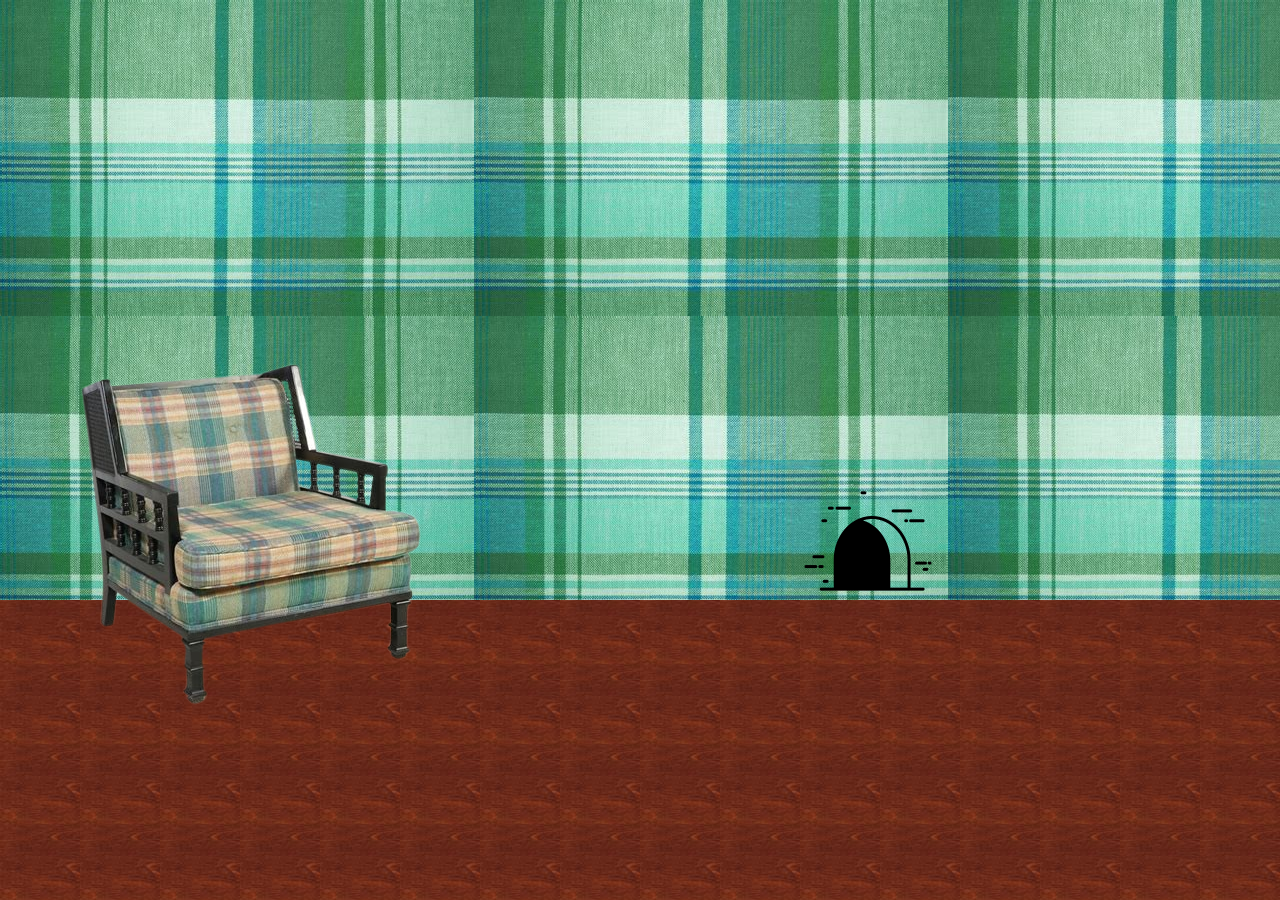
<file: index.html>
<!DOCTYPE html>
<html lang="en">
<head>
    <meta charset="UTF-8">
    <meta name="viewport" content="width=device-width, initial-scale=1.0">
    <title>Plaid Palace</title>
    <link rel="stylesheet" href="style.css">
</head>



<body>

    <div id="chair">
<img src="chair.png" alt="">
    </div>

    <div id="floor"> 

    </div>

    <div id="mouse">
<a href="index2.html">
<img src="mouse.png" alt="">

</a>

    </div>
</body>



</html>
</file>
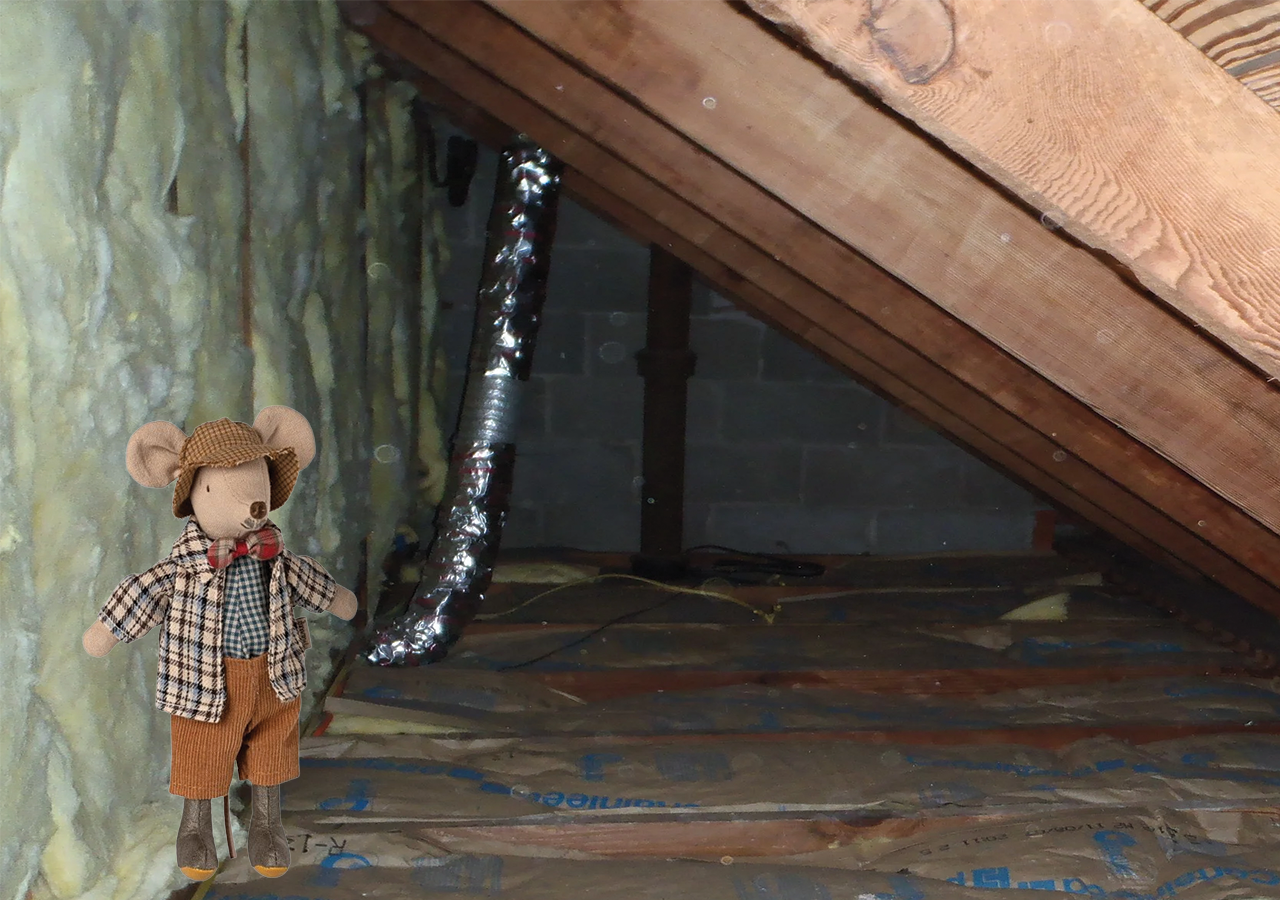
<file: index2.html>
<!DOCTYPE html>
<html lang="en">
<head>
    <meta charset="UTF-8">
    <meta name="viewport" content="width=device-width, initial-scale=1.0">
    <title>mousehole</title>
    <link rel="stylesheet" href="style2.css">
</head>
<body>

    
   <div class="imageBox">
      <div class="mouse">
        <img src="mouseguy.png"  alt="Default Image">
      </div>
      <div class="mousespeaks">
        <img src="hespeaks!.png" alt="Profile Image">
      </div>
    </div>  

   

<script src="script.js">
    
</script>
</html>
</file>
<file: style.css>
body {
  background-image: url("bgplaid.jpg");

}



#floor {
top: 600px;
left: 0px;
background-image: url(thumb_SB179.jpg);
width: 100%;
height: 40%;
z-index: 0;
position: fixed


}


#mouse {

position: fixed;
left: 60%;
top: 49%;
}
#chair {
position: fixed;
top: 300px;
    z-index: 2;
}

img #floor {
z-index: 1;
    width: 100%;
}
</file>
<file: style2.css>
body {

    background-image: url(mousebg.png);
    background-size: 1920px; ;
    background-repeat: no-repeat;
}


.imageBox {
      position: fixed;
      top: 30%;
      size: 10px;
    }

    .imageBox .mousespeaks {
      position: absolute;
      left: 0;
      top: 0;
      display: none;
      
    }

    .imageBox:hover .mousespeaks {
      display: inherit;
      
      left: 0px;
    }

    .imageBox:hover .mouse {

        display: none;
    }


    #bed img{
        size: 500px;
        position: relative;
        bottom: 0px;
        left: 100;
        margin-top: 300px;
    
    }
</file>
